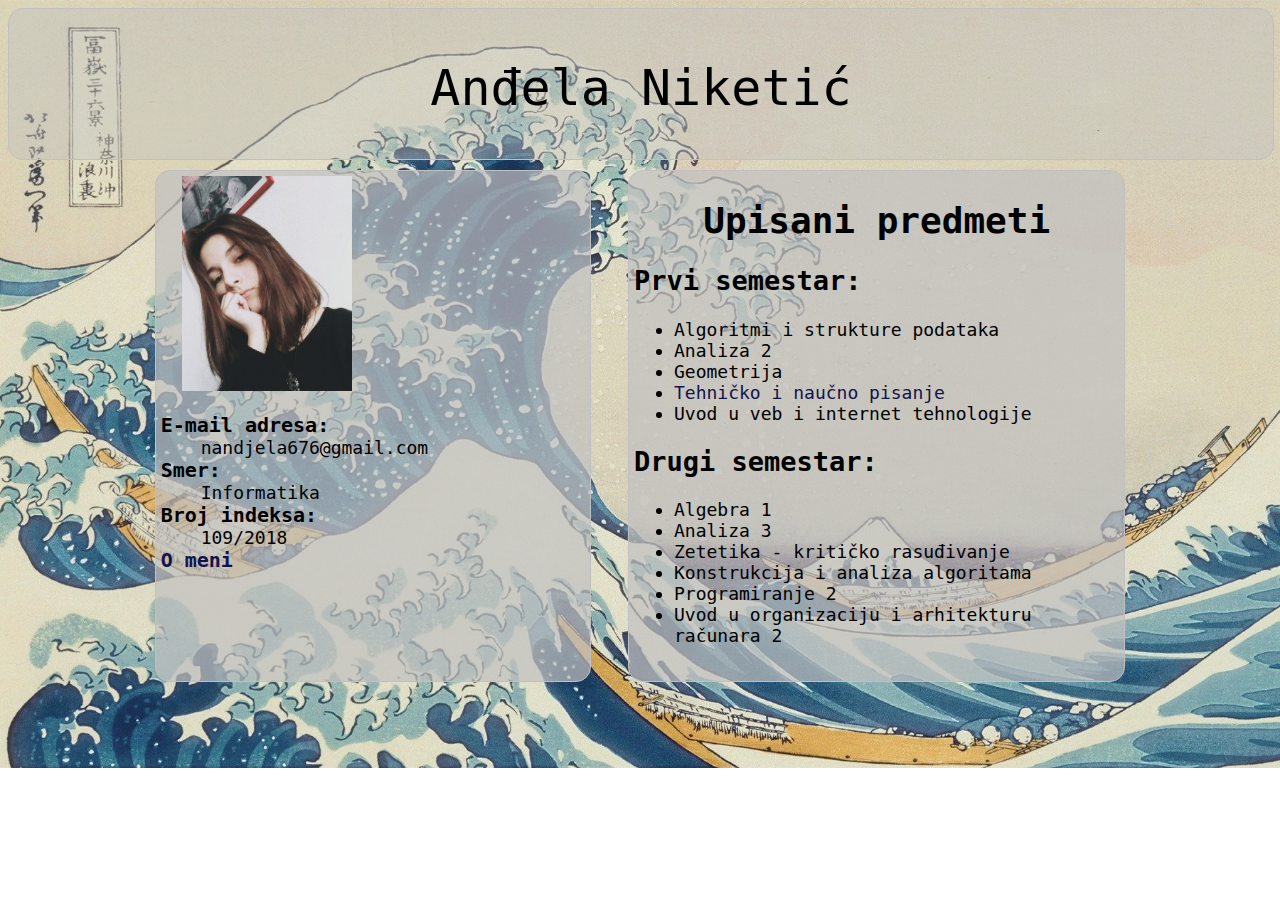
<file: tnp/index.html>
<!DOCTYPE html>
<html lang="en">
<head>
    <meta charset="UTF-8">
    <meta name="viewport" content="width=device-width, initial-scale=1.0">
    <meta http-equiv="X-UA-Compatible" content="ie=edge">
    <link rel="stylesheet" type="text/css" href="stil.css">
    <title>Anđela Niketić</title>
</head>
<body>
    <div id="header">
        <p>Anđela Niketić</p>
    </div>
    <div id="omotac">
        <div id="levi">
            <img id="profilna" width="40%" height="43%" src="profilna.jpg" alt="profilna">
            <dl>
                <dt>E-mail adresa:</dt>
                <dd> nandjela676@gmail.com</dd>
                <dt>Smer:</dt>
                <dd>Informatika</dd>
                <dt>Broj indeksa:</dt>
                <dd>109/2018</dd>
		<dt><a href="http://alas.matf.bg.ac.rs/~mi18109/omeni.html" target="_blank">O meni</a></dt>
            
	     </dl>
        </div>
        <div id="desni">
            <h1>Upisani predmeti</h1>
            <h2>Prvi semestar:</h2>
            <ul>
                <li>Algoritmi i strukture podataka</li>
                <li>Analiza 2</li>
                <li>Geometrija</li>
                <li><a href="http://alas.matf.bg.ac.rs/~mi18109/tnp.html" target="_blank">Tehničko i naučno pisanje</a></li>
                <li>Uvod u veb i internet tehnologije</li>
            </ul>
            <h2>Drugi semestar:</h2>
            <ul>
                <li>Algebra 1</li>
                <li>Analiza 3</li>
                <li>Zetetika - kritičko rasuđivanje</li>
                <li>Konstrukcija i analiza algoritama</li>
                <li>Programiranje 2</li>
                <li>Uvod u organizaciju i arhitekturu računara 2</li>
            </ul>
        </div>

    </div>
</body>
</html>
</file>
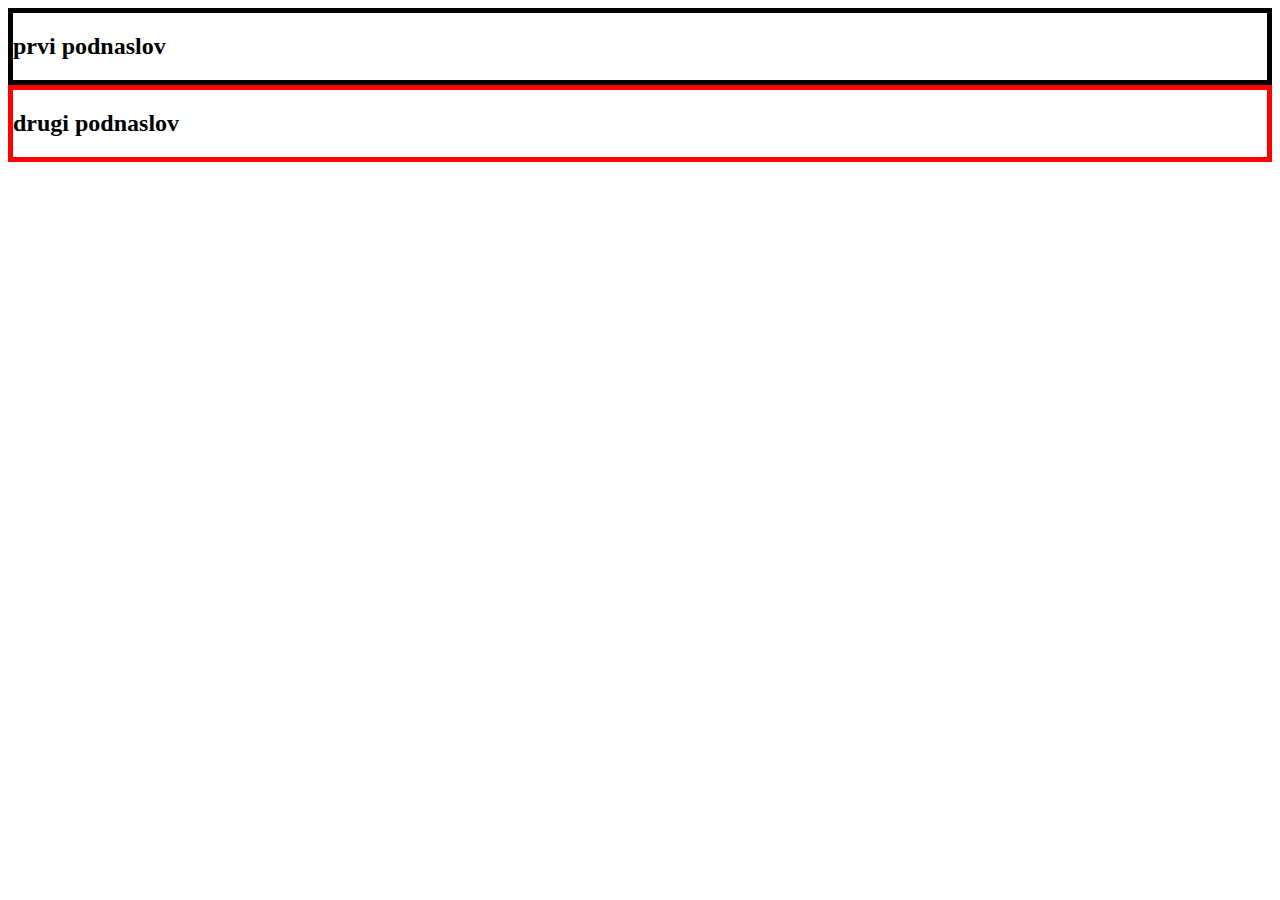
<file: DOMstabla.html>
<!DOCTYPE html>
<html>

<head>
    <meta charset="UTF-8">
    <meta name="viewport" content="width=device-width, initial-scale=1.0">
    <title>Primer 2</title>

    <style>
        div {
            border: 5px solid black;
        }

        main {
            border: 5px solid red;
        }
    </style>
</head>

<body>
    <div id="prvi">
        <h1>Prvi naslov</h1>
    </div>

    <div id="drugi">
        <h1>Drugi naslov</h1>
    </div>

    <script src="index2.js"></script>
</body>

</html>
</file>
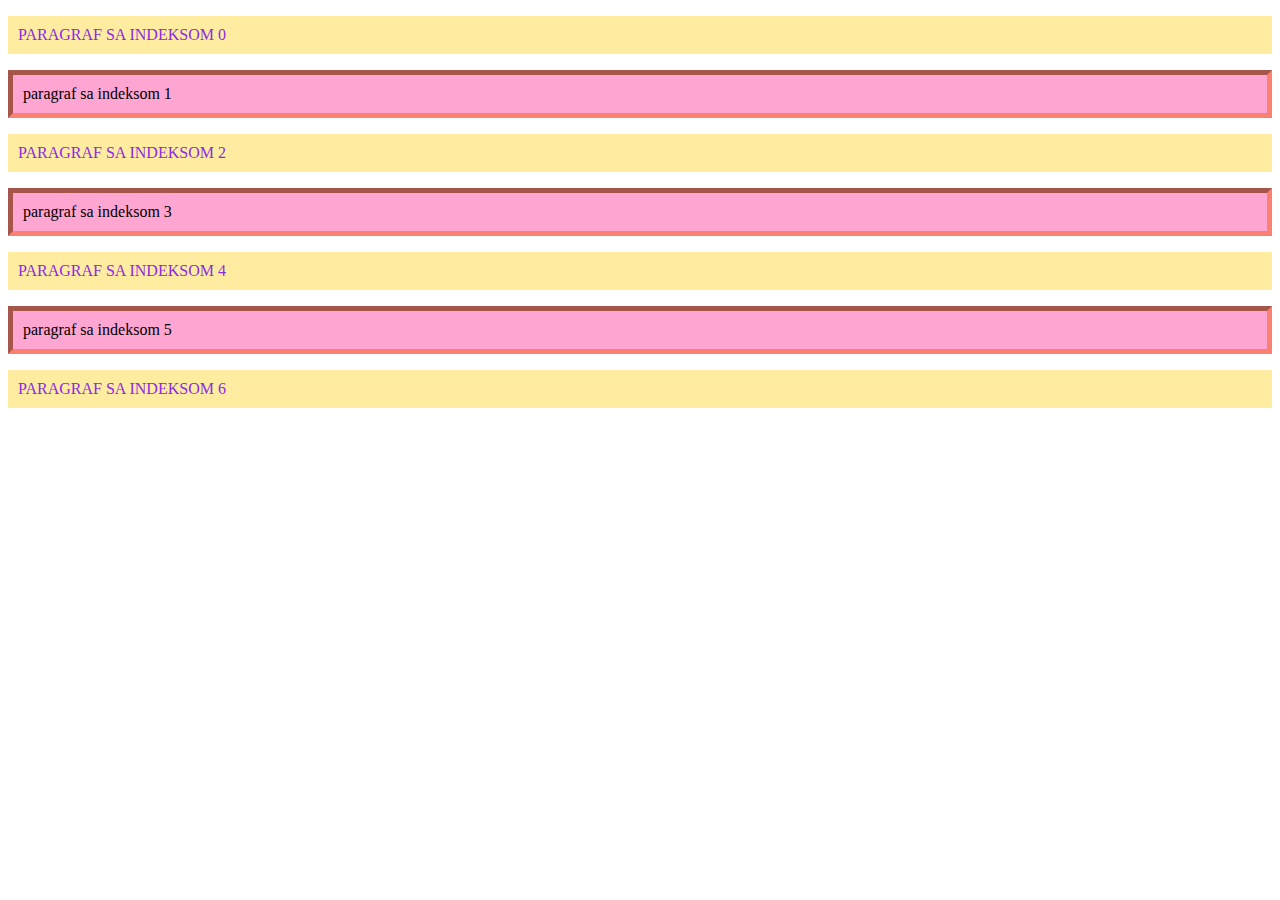
<file: primer4.html>
<!DOCTYPE html>
<html>

<head>
    <meta charset="UTF-8">
    <meta name="viewport" content="width=device-width, initial-scale=1.0">
    <title>Primer 4</title>

    <style>
        .paragraf {
            border: 5px salmon inset;
            padding: 10px;
        }

        .neparni {
            background-color: rgba(255, 105, 180, 0.6);
            text-transform: lowercase;
        }
    </style>
</head>

<body>
    <p>Paragraf sa indeksom 0</p>
    <p>Paragraf sa indeksom 1</p>
    <p>Paragraf sa indeksom 2</p>
    <p>Paragraf sa indeksom 3</p>
    <p>Paragraf sa indeksom 4</p>
    <p>Paragraf sa indeksom 5</p>
    <p>Paragraf sa indeksom 6</p>

    <script src="index4.js"></script>
</body>

</html>
</file>
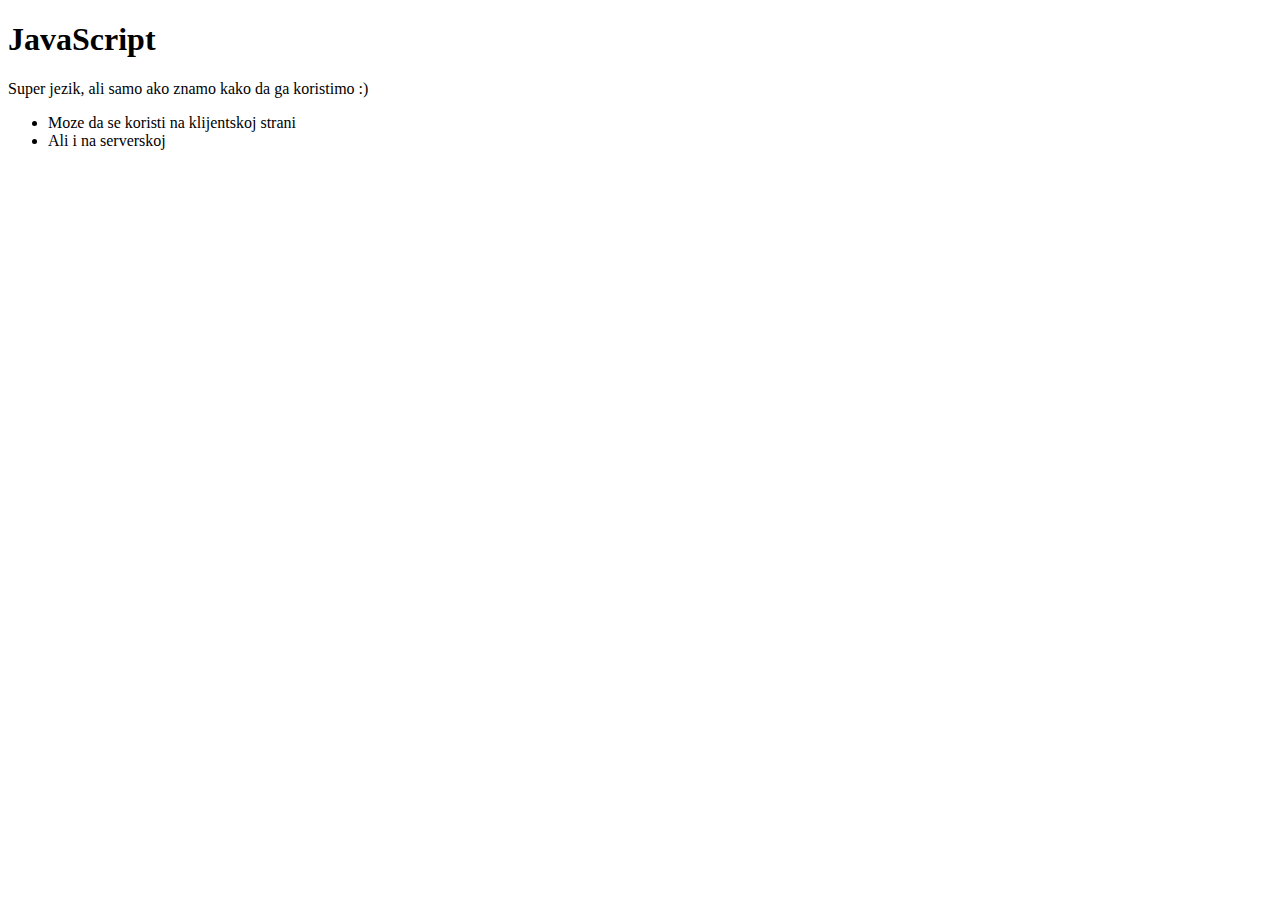
<file: primer5.html>
<!DOCTYPE html>
<html>

<head>
    <meta charset="UTF-8">
    <meta name="viewport" content="width=device-width, initial-scale=1.0">
    <title>Primer 5</title>
</head>

<bodyi id="lmao">
   

    <script src="index5.js"></script>
</body>

</html>
</file>
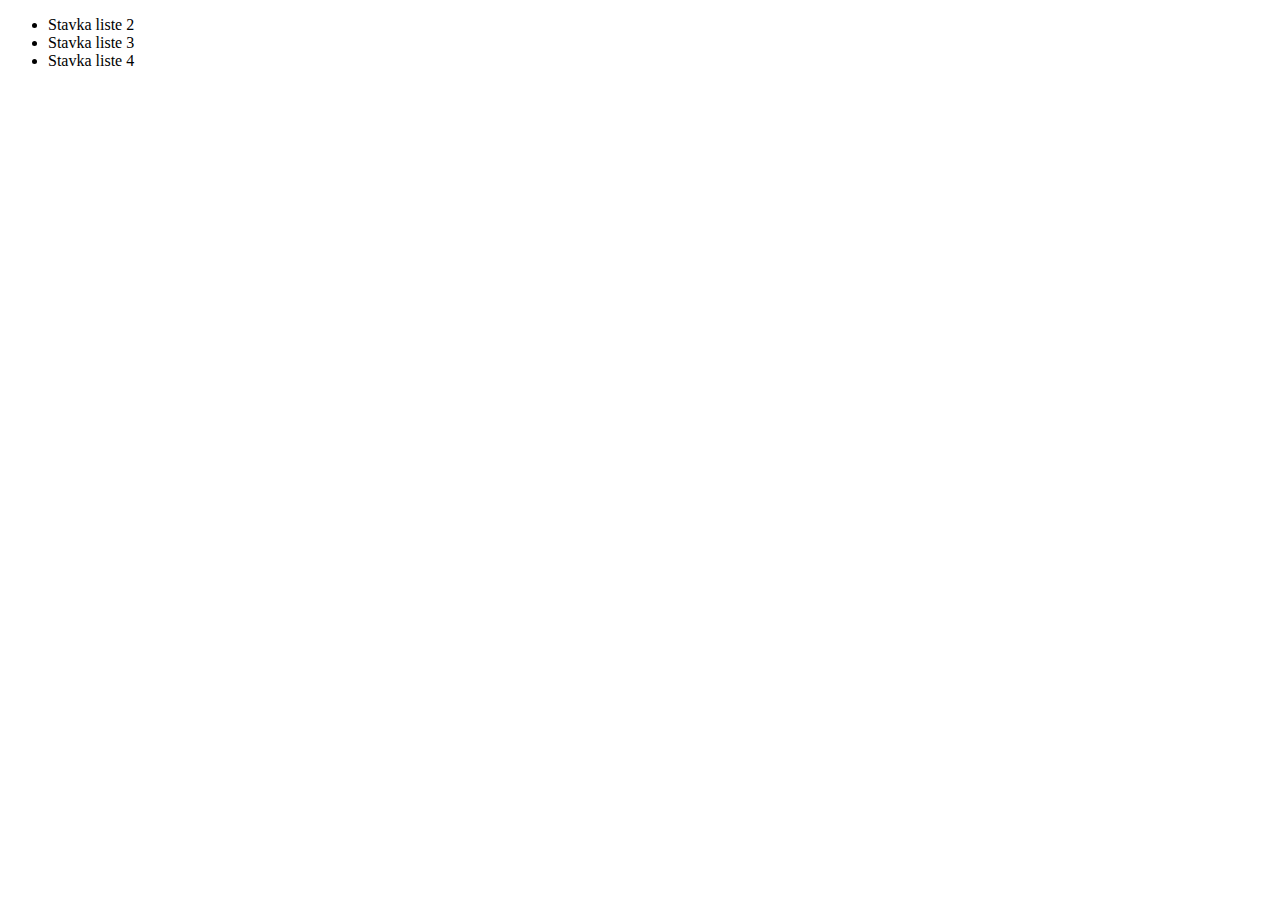
<file: primer6.html>
<!DOCTYPE html>
<html>

<head>
    <meta charset="UTF-8">
    <meta name="viewport" content="width=device-width, initial-scale=1.0">
    <title>Primer 6</title>
</head>

<body>
    <ul>
        <li class="obrisi_mene">Stavka liste 0</li>
        <li class="obrisi_mene">Stavka liste 1</li>
        <li>Stavka liste 2</li>
        <li>Stavka liste 3</li>
        <li>Stavka liste 4</li>
        <li class="obrisi_mene">Stavka liste 5</li>
        <li class="obrisi_mene">Stavka liste 6</li>
    </ul>

    <script src="index6.js"></script>
</body>

</html>
</file>
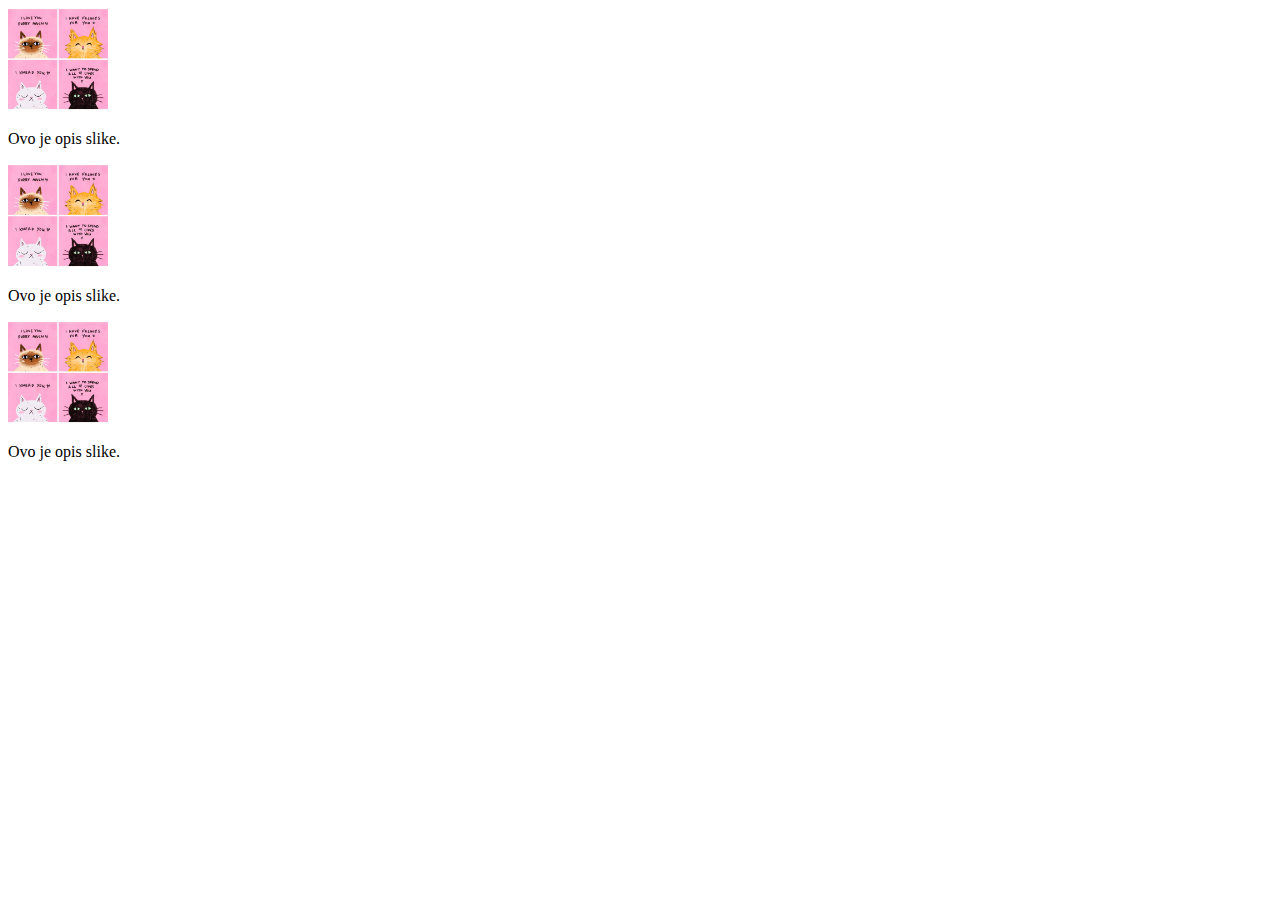
<file: primer7.html>
<!DOCTYPE html>
<html lang="en">
<head>
    <meta charset="UTF-8">
    <meta name="viewport" content="width=device-width, initial-scale=1.0">
    <title>Primer 7</title>
</head>
<body>
    <div id = "galerija_slika">
        <span>Ovde treba da bude slika sirine 100px.</span>
        <p>Ovo je opis slike.</p>

        <span>Ovde treba da bude slika sirine 100px.</span>
        <p>Ovo je opis slike.</p>

        <span>Ovde treba da bude slika sirine 100px.</span>
        <p>Ovo je opis slike.</p>

    </div>

    <script src="index7.js"></script>
</body>
</html>
</file>
<file: primer8.html>
<!DOCTYPE html>
<html lang="en">
<head>
    <meta charset="UTF-8">
    <meta name="viewport" content="width=device-width, initial-scale=1.0">
    <title>Primer 8</title>

    <style>
        #kvadrat{
            display: block;
            width: 100px;
            height: 100px;
            border: 5px solid hotpink;
            margin: 20px;
        }

        input[type="button"]{
            width: 200px;
            height: 50px;
            font-size: 30px;
            background-color: lightblue;
            border: 1px solid gray;
        }
        
        input[type="button"]:active{
            background-color: rgb(137, 178, 192);
            border: 5px inset gray;
        }
    </style>
</head>
<body>
    <input type="button" id="uvecaj" value="+">
    <input type="button" id="smanji" value="-">

    <div id="kvadrat">
    </div>
    <script src="index8.js"></script>
</body>
</html>
</file>
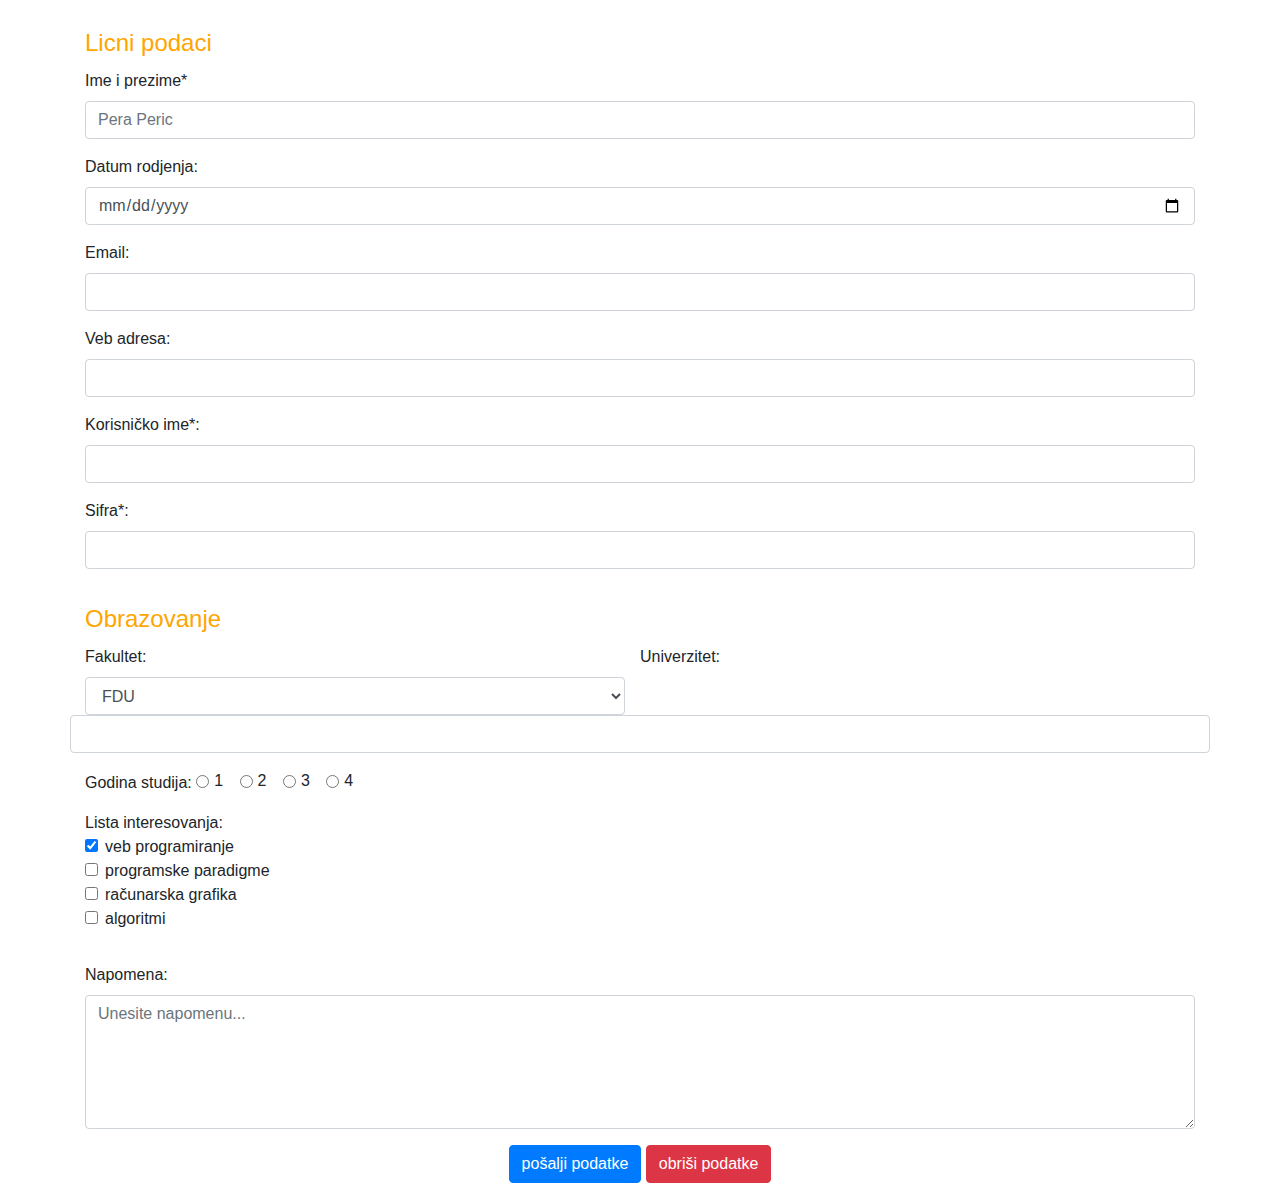
<file: primer9.html>
<!DOCTYPE html>
<html lang="en">
<head>
    <meta charset="UTF-8">
    <title>Primer 9</title>
    <link rel="stylesheet" type="text/css" 
    href="https://stackpath.bootstrapcdn.com/bootstrap/4.3.1/css/bootstrap.min.css">

    <style type="text/css">
        .greska {
            color: red;
            font-size: 14px;
            margin-top: 25px;
            margin-bottom: 25px;
        }
        fieldset legend{
            color: orange;
        }
    </style>
</head>
<body>
    <form method="" action="" id="formular" class="container" novalidate>
        <div class="greska" id="greska"></div>

        <fieldset class="form-group">
            <legend> Licni podaci </legend>
            <div class="form-group">
                <label for="ime_prezime"> Ime i prezime*</label>
                <input id="ime_prezime" type="text"
                    placeholder="Pera Peric" maxlength="30"
                    name="ime_prezime" required
                    class="form-control">
            </div>

            <div class="form-group">
                <label for="datum_rodjenja"> Datum rodjenja: </label>
                <input id="datum_rodjenja" type="date"
                    name="datum_rodjenja" class="form-control">
            </div>

            <div class="form-group">
                <label for="email"> Email: </label>
                <input id="email" name="email" type="email"
                    class="form-control">
            </div>

            <div class="form-group">
                <label for="veb_adresa"> Veb adresa: </label>
                <input id="veb_adresa" name="veb_adresa"
                    autocomplete="off" type="url"
                    class="form-control">
            </div>
            <div class="form-group">
                <label for="username"> Korisničko ime*: </label>
                <input id="username" type="text" 
                    name="korisnicko_ime" required 
                    class="form-control">
            </div>
            
            <div class="form-group">
                <label for="password"> Sifra*: </label>
                <input id="password" name="sifra" required
                    type="password" class="form-control">
            </div>

        </fieldset>

        <fieldset class="form-group">
            <legend> Obrazovanje </legend>
            <div class="form-group row">
                <div class="col-md-6">
                    <label for="fakultet" class="control-label">
                        Fakultet:
                    </label>

                    <select name="fakultet" id="fakultet"
                        class="form-control">
                        <option value=""> ------- </option>
                        <optgroup label="tehnicki fakulteti">
                            <option value="etf"> ETF </option>
                            <option value="matf"> MATF</option>
                            <option value="fon"> FON </option>
                        </optgroup>
                        <optgroup label="drustvene nauke">
                            <option value="f">
                                Filoloski fakultet
                            </option>
                        </optgroup>
                        <optgroup label="umetnost">
                            <option value="fdu" selected="selected">
                                FDU
                            </option>
                        </optgroup>
                    </select>
                </div>

                <label for="univerzitet" class="control-label"> 
                        Univerzitet: 
                    </label>
                    <input list="svi_univerziteti" id="univerzitet" 
                        name="univerzitet" type="text" 
                        class="form-control">
                    
                    <datalist id="svi_univerziteti">
                        <option value="UBG"> 
                            Univerzitet u Beogradu 
                        </option>
                        <option value="UNS"> 
                            Univerzitet u Novom Sadu
                        </option>
                        <option value="UNI"> 
                            Univerzitet u Nišu 
                        </option>
                        <option value="UKG"> 
                            Univerzitet u Kragujevcu 
                        </option>
                    </datalist>
                </div>
            </div>

            <div class="form-group">
                Godina studija:

                <div class="form-check form-check-inline">
                    <input name="godina" id="godina_1" value="1" 
                        type="radio" class="form-check-input">
                    <label for="godina_1" class="form-check-label"> 
                        1 
                    </label>
                </div>

                <div class="form-check form-check-inline">
                    <input name="godina" id="godina_2" value="2" 
                        type="radio" class="form-check-input">
                    <label for="godina_2" class="form-check-label">
                        2
                    </label>
                </div>

                <div class="form-check form-check-inline">
                    <input name="godina" id="godina_3" value="3" 
                        type="radio" class="form-check-input">
                    <label for="godina_3" class="form-check-label">
                        3
                    </label>
                </div>

                <div class="form-check form-check-inline">
                    <input name="godina" id="godina_4" value="4" 
                        type="radio" class="form-check-input">
                    <label for="godina_4" class="form-check-label">
                        4
                    </label>
                </div>
            </div>

            <div class="form-group">
                Lista interesovanja:

                <div class="form-check">
                    <input name="veb" id="veb" type="checkbox" 
                        checked class="form-check-input">
                    <label for="veb" class="form-check-label">
                        veb programiranje
                    </label>
                </div>

                <div class="form-check">
                    <input name="paradigme" id="paradigme" 
                        type="checkbox" class="form-check-input">
                    <label for="paradigme" class="form-check-label">
                        programske paradigme
                    </label>
                </div>

                <div class="form-check">
                    <input name="grafika" id="grafika" 
                        type="checkbox" class="form-check-input">
                    <label for="grafika" class="form-check-label">
                        računarska grafika
                    </label>
                </div>

                <div class="form-check">
                    <input name="algoritmi" id="algoritmi"  
                        type="checkbox" class="form-check-input">
                    <label for="algoritmi" class="form-check-label">
                        algoritmi
                    </label>
                </div>
            </div>

        </fieldset>

        <div class="form-group">
            <label for="napomena"> Napomena: </label>
            <br>
            <textarea cols="80" rows="5" name="napomena" 
                id="napomena" class="form-control" 
                placeholder="Unesite napomenu..."></textarea>
        </div>

        <div class="form-group text-center">
            <input value="pošalji podatke" type="submit" class="btn 
                btn-primary">
            <input value="obriši podatke" type="reset" class="btn 
                btn-danger">
        </div>
    </form>

    <script type="text/javascript" src="index9.js"></script>
</html>
</file>
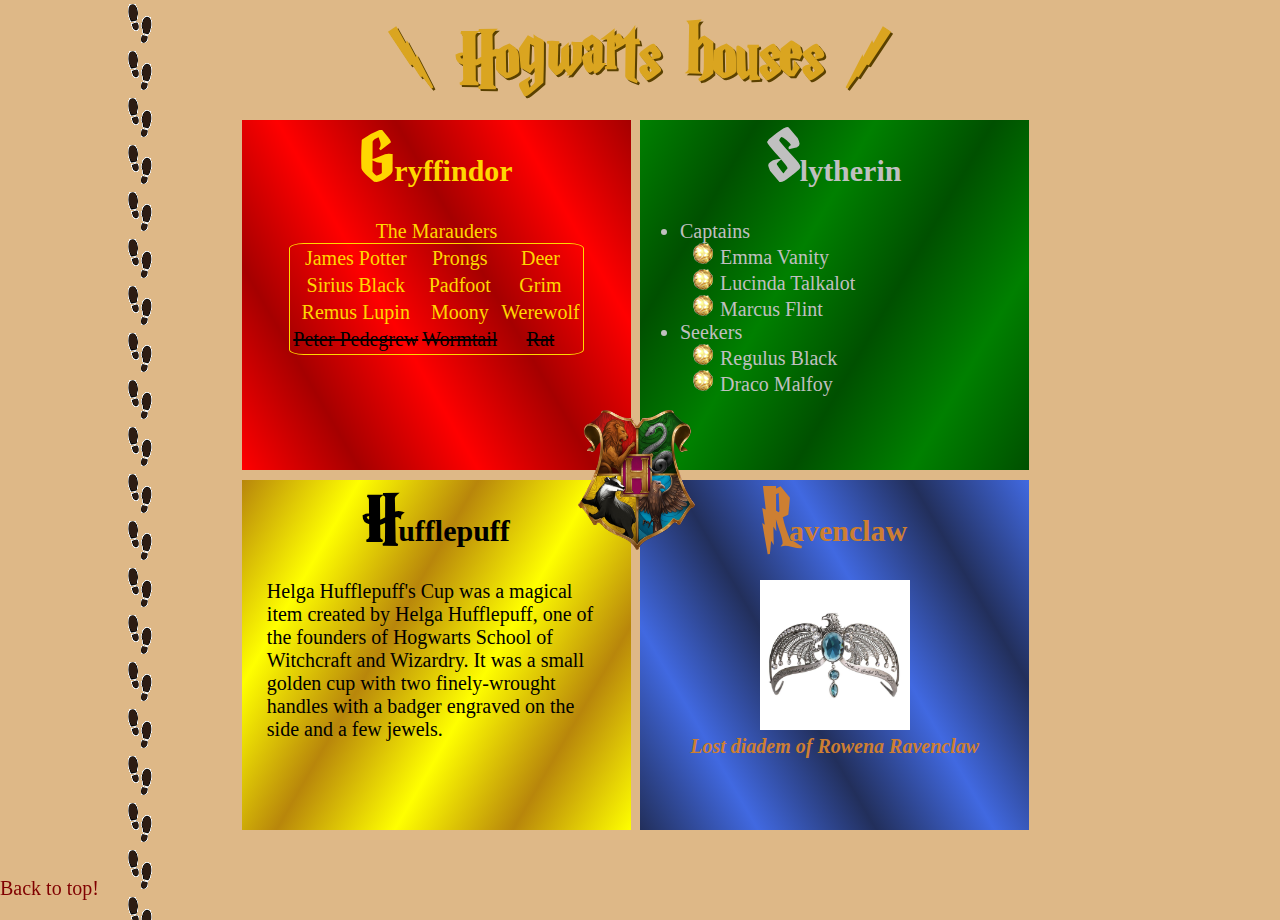
<file: drugagrupa/zadatak.html>
<!DOCTYPE html>
<html lang="en">
<head>
    <meta charset="UTF-8">
    <link rel="stylesheet" type="text/css" href="stil.css">
    <title>mi18109</title>
</head>
<body>
    <div id="omotac">
        <h1>\ Hogwarts houses /</h1>

        <div id="Grifindor">
            <h2 class="house">gryffindor</h2>
            <table>
                <caption>The Marauders</caption>
                <tr>
                    <td>James Potter</td>
                    <td>Prongs</td>
                    <td>Deer</td>
                </tr>
                <tr>
                    <td>Sirius Black</td>
                    <td>Padfoot</td>
                    <td>Grim</td>
                </tr>
                <tr>
                    <td>Remus Lupin</td>
                    <td>Moony</td>
                    <td>Werewolf</td>
                </tr>
                <tr>
                    <td>Peter Pedegrew</td>
                    <td>Wormtail</td>
                    <td>Rat</td>
                </tr>
            </table>
        </div>
        <div id="Sliterin">
            <h2 class="house">Slytherin</h2>
            <ul>
                <li>Captains
                    <ul>
                        <li> Emma Vanity
                        <li> Lucinda Talkalot
                        <li> Marcus Flint
                   </ul>
                </li>
                <li>Seekers
                    <ul>
                        <li>Regulus Black
                        <li>Draco Malfoy
                    </ul>
                </li>
            </ul>
            
        </div>
        <div id="haflpaf">
            <h2 class="house"> Hufflepuff</h2>
            <p>
                    Helga Hufflepuff's Cup was a magical item created by 
                    <a href="http://harrypotter.wikia.com/wiki/Hufflepuff">Helga Hufflepuff</a>, 
                    one of the founders of Hogwarts School of Witchcraft and Wizardry. 
                    It was a small golden cup with two finely-wrought handles with a badger 
                    engraved on the side and a few jewels. 
            </p>
        </div>
        <div id="Ravenclaw">
            <h2 class="house"> Ravenclaw </h2>
            <figure>
                    <img src="diadem.jpg" alt="Diadem">
                    <figcaption>Lost diadem of Rowena Ravenclaw</figcaption>
            </figure>
        </div>
        <div id="houses">
            <img src="houses.png" alt="Hogwarts houses">
        </div>
    </div>
    <footer>
        <a href="#omotac"> Back to top! </a>
    </footer>
    
</body>
</html>
</file>
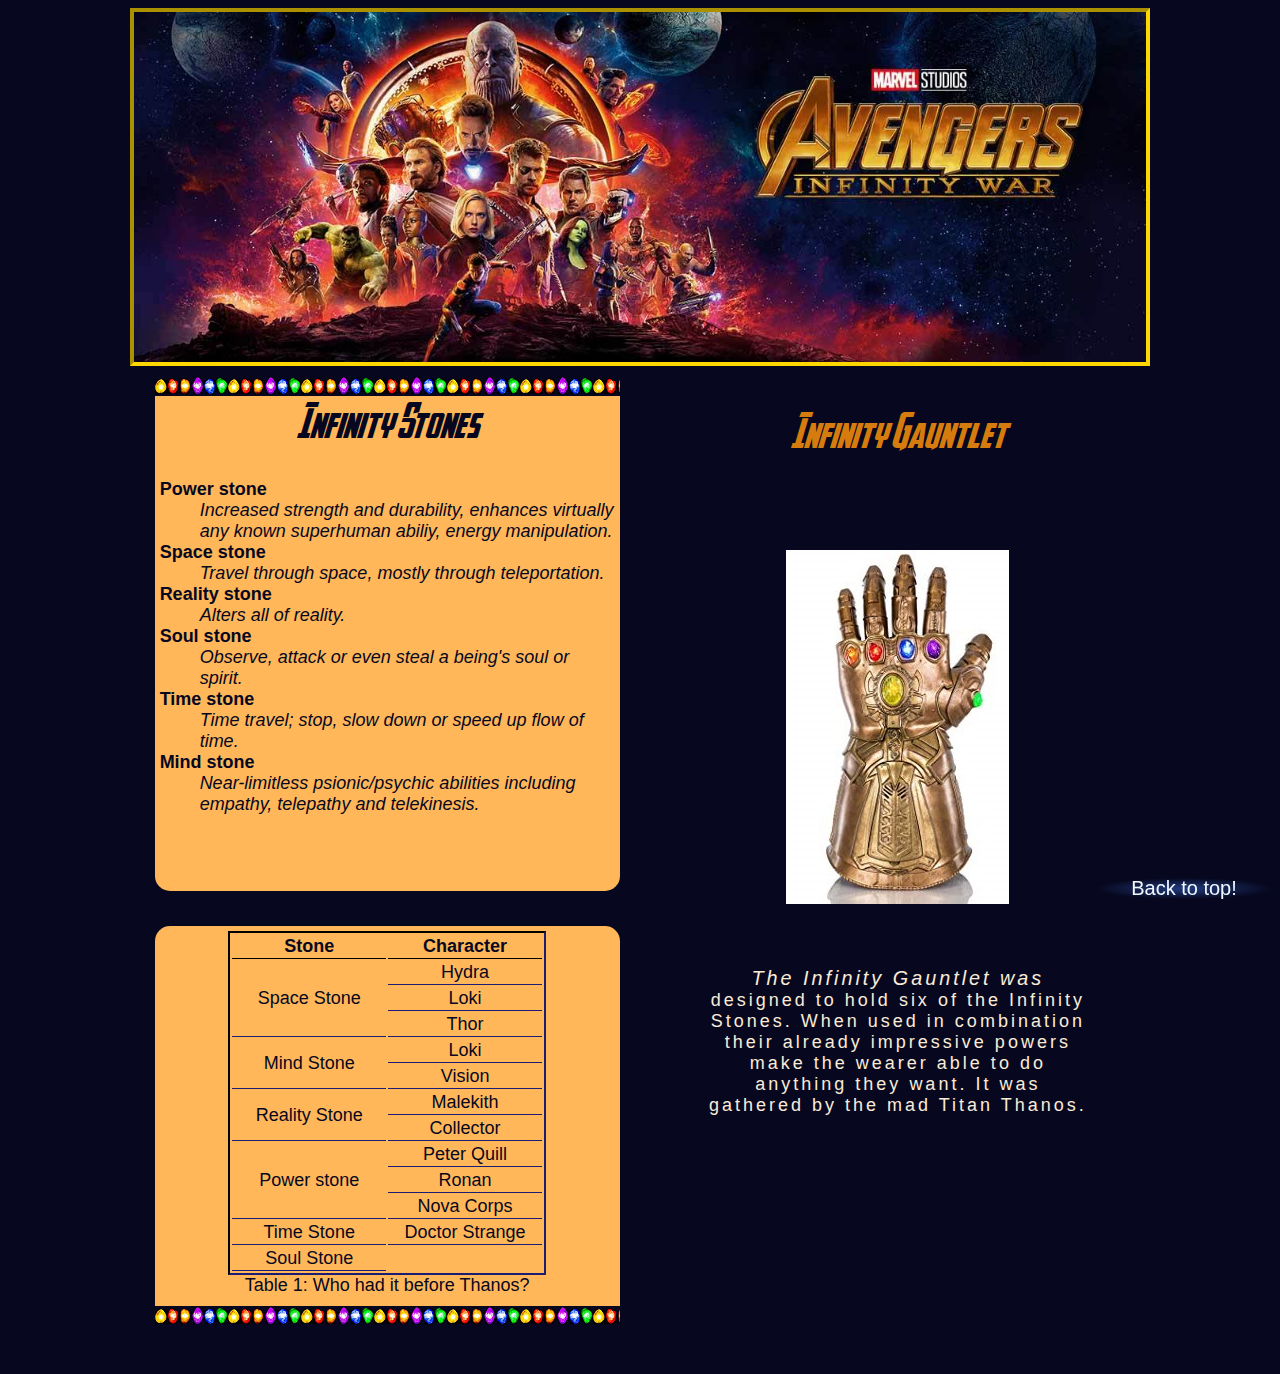
<file: prvagrupa/avengers.html>
<!DOCTYPE html>
<html lang="en">
<head>
    <meta charset="UTF-8">
    <title>mi18109</title>
    <link rel="stylesheet" type="text/css" href="stil.css">
    
</head>
<body>
    <header id="head"></header>
    
    <div id="omotac">
        <div id="levi_omotac">
            <h2>Infinity stones</h2>
            <dl>
                <dt>Power stone</dt>
                <dd>Increased strength and durability, enhances virtually any known superhuman abiliy, energy manipulation.</dd>
                <dt>Space stone</dt>
                <dd>Travel through space, mostly through teleportation.</dd>
                <dt>Reality stone</dt>
                <dd>Alters all of reality.</dd>
                <dt>Soul stone</dt>
                <dd>Observe, attack or even steal a being's soul or spirit.</dd>
                <dt>Time stone</dt>
                <dd>Time travel; stop, slow down or speed up flow of time.</dd>
                <dt>Mind stone</dt>
                <dd>Near-limitless psionic/psychic abilities including empathy, telepathy and telekinesis.</dd>
            </dl>
        </div>
        <div id="donji_levi">
            <table>
                <caption>Table 1: Who had it before Thanos?</caption>
                <tr>
                    <th>Stone</th>
                    <th>Character</th>
                </tr>
                <tr>
                    <td rowspan="3">
                        Space Stone
                    </td>
                    <td>Hydra</td>
                </tr>
                <tr>
                    <td>Loki</td>
                </tr>
                <tr>
                    <td>Thor</td>
                </tr>
                <tr>
                    <td rowspan="2">Mind Stone</td>
                    <td>Loki</td>
                </tr>
                <tr>
                    <td>Vision</td>
                </tr>
                <tr>
                    <td rowspan="2">Reality Stone</td>
                    <td>Malekith</td>
                </tr>
                <tr>
                    <td>Collector</td>
                </tr>
                <tr>
                    <td rowspan="3">Power stone</td>
                    <td>Peter Quill</td>
                </tr>
                <tr>
                    <td>Ronan</td>
                </tr>
                <tr>
                    <td>Nova Corps</td>
                </tr>
                <tr>
                    <td>Time Stone</td>
                    <td>Doctor Strange</td>
                </tr>
                <tr>
                    <td>Soul Stone</td>
                    <td></td>
                </tr>
            </table>
        </div>
        <div id="desni">
            <h2>Infinity gauntlet</h2>
            <img src="gauntlet.jpg" alt="Gauntlet">

            <p>
                The Infinity Gauntlet was designed to hold six of the Infinity Stones. 
                When used in combination their already impressive powers make the wearer 
                able to do anything they want. It was gathered by the mad Titan Thanos.
            </p>
        </div>
    </div>
    <footer>
        <a href="#head">Back to top!</a>
    </footer>
</body>
</html>
</file>
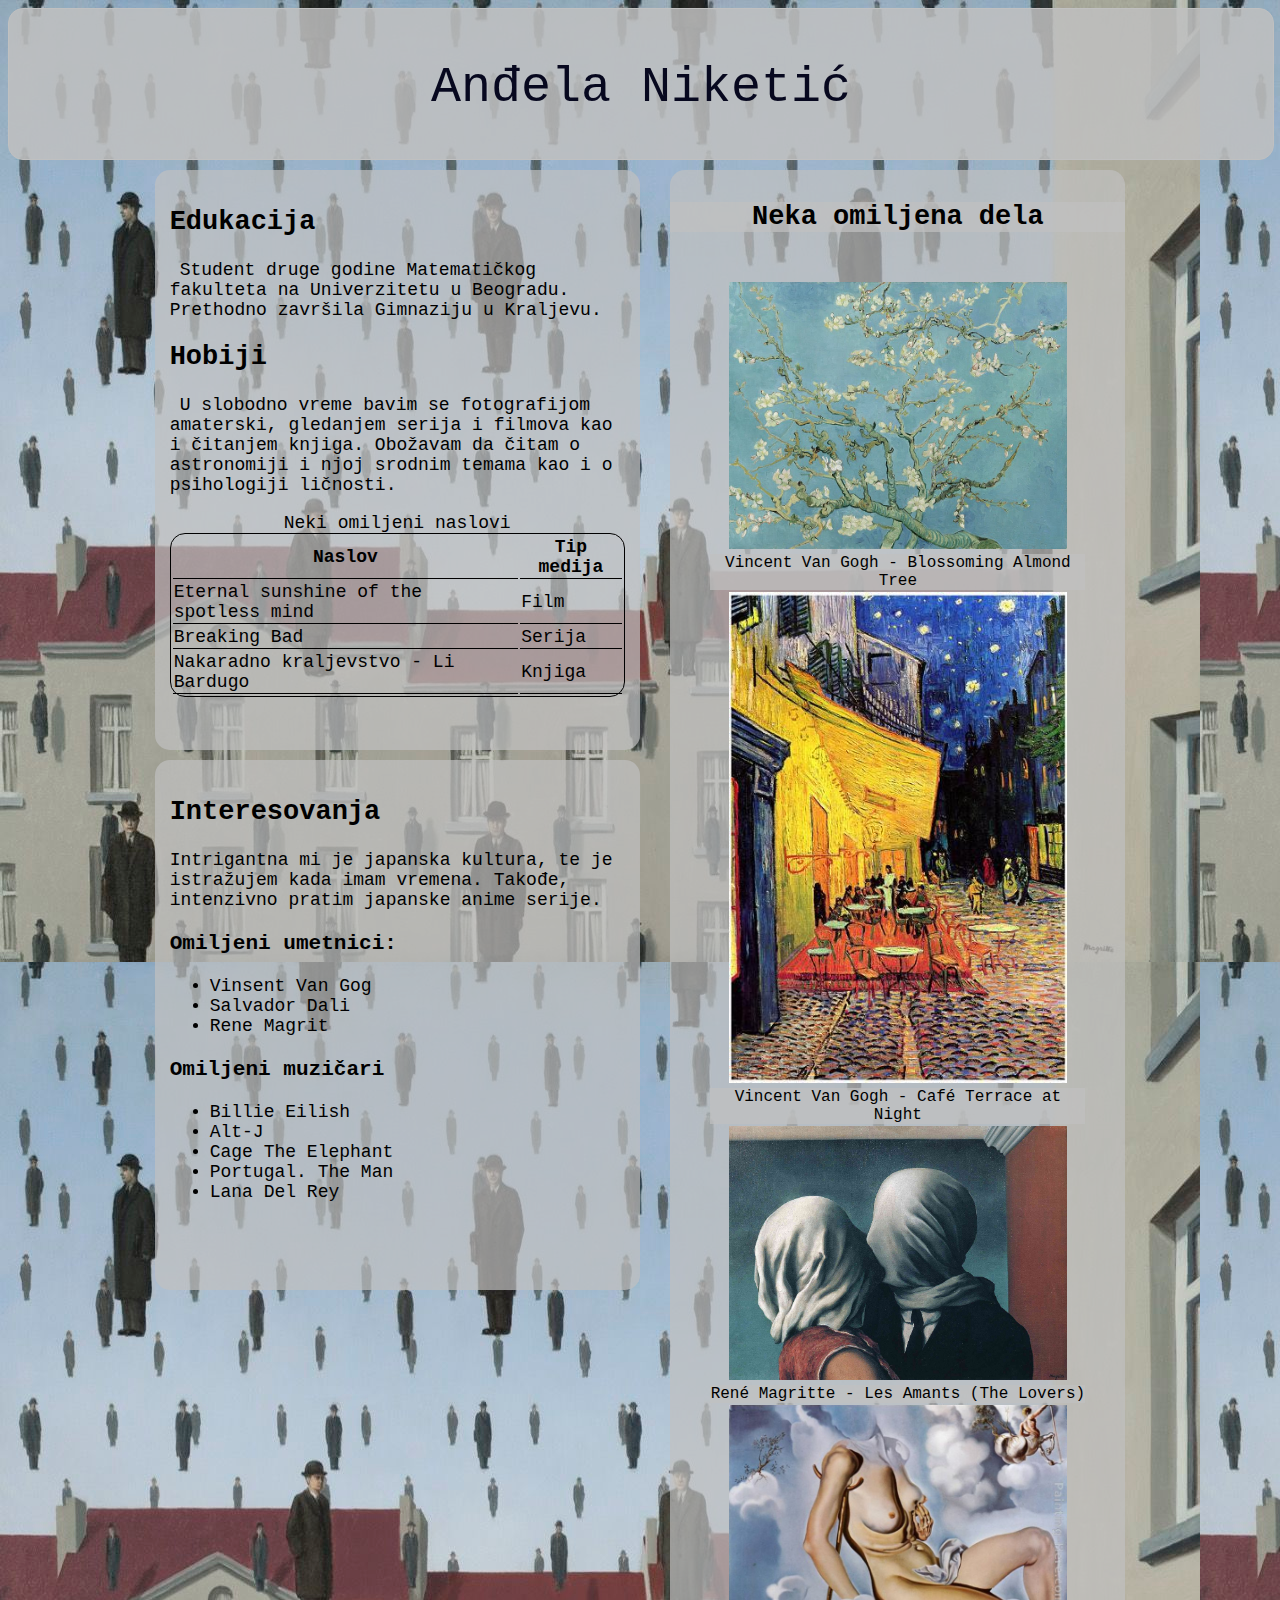
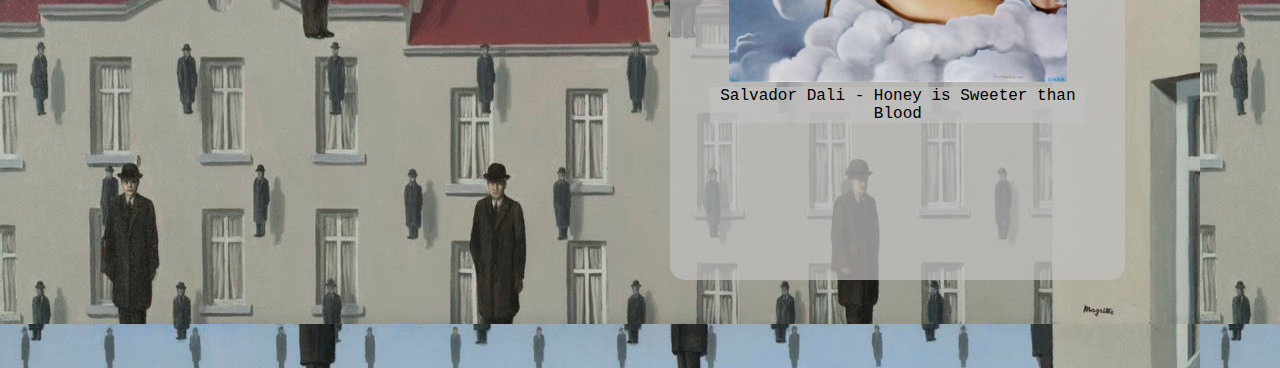
<file: tnp/omeni.html>
<!DOCTYPE html>
<html lang="en">
<head>
    <meta charset="UTF-8">
    <meta name="viewport" content="width=device-width, initial-scale=1.0">
    <meta http-equiv="X-UA-Compatible" content="ie=edge">
    <link rel="stylesheet" type="text/css" href="stil3.css">
    <title>O meni</title>
</head>
<body>
    <div id="header">
        <p>Anđela Niketić</p>
    </div>
    <div id="omotac">
        <div id="levi">
            <h2>Edukacija</h2>
            <p>Student druge godine Matematičkog fakulteta na Univerzitetu u Beogradu. Prethodno završila Gimnaziju u Kraljevu.</p>
            <h2>Hobiji</h2>
            <p>U slobodno vreme bavim se fotografijom amaterski, gledanjem serija i filmova kao i čitanjem knjiga. Obožavam da čitam o astronomiji i njoj srodnim temama kao i o psihologiji ličnosti.</p>
            <table>
                <caption>Neki omiljeni naslovi</caption>
                <tr>
                    <th>Naslov</th>
                    <th>Tip medija</th>
                </tr>
                <tr>
                    <td>Eternal sunshine of the spotless mind</td>
                    <td>Film</td>
                </tr>
                <tr>
                    <td>Breaking Bad</td>
                    <td>Serija</td>
                </tr>
                <tr>
                    <td>Nakaradno kraljevstvo - Li Bardugo</td>
                    <td>Knjiga</td>
                </tr>

            </table>

        </div>
        <div id="levi_dole">
            <h2>Interesovanja</h2>
            <p>Intrigantna mi je japanska kultura, te je istražujem kada imam vremena. Takođe, intenzivno pratim japanske anime serije.</p>
            <h3>Omiljeni umetnici:</h3>
            <ul>
                <li>Vinsent Van Gog</li>
                <li>Salvador Dali</li>
                <li>Rene Magrit</li>
            </ul>
            <h3>Omiljeni muzičari</h3>
            <ul>
                <li>Billie Eilish</li>
                <li>Alt-J</li>
                <li>Cage The Elephant</li>
                <li>Portugal. The Man</li>
                <li>Lana Del Rey</li>
            </ul>
        </div>
        <div id="desni">
            <h2>Neka omiljena dela</h2>
            <figure>
                <img width="90%" height="90%" src="IMG_20180408_120319.jpg" alt="Blossoming almond tree">
                <figcaption>Vincent Van Gogh - Blossoming Almond Tree</figcaption>
                <img width="90%" height="90%"src="cafeatnight.jpg" alt="Café Terrace at Night">
                <figcaption>Vincent Van Gogh - Café Terrace at Night</figcaption>
                <img width="90%" height="90%" src="lesamants.jpg" alt="the lovers">
                <figcaption>René Magritte - Les Amants (The Lovers)</figcaption>
                <img width="90%" height="90%" src="Honey is Sweeter than Blood.jpg" alt="honey is sweeter than blood">
                <figcaption>Salvador Dali - Honey is Sweeter than Blood</figcaption>
            </figure>

            </div>
    </div>
</body>
</html>
</file>
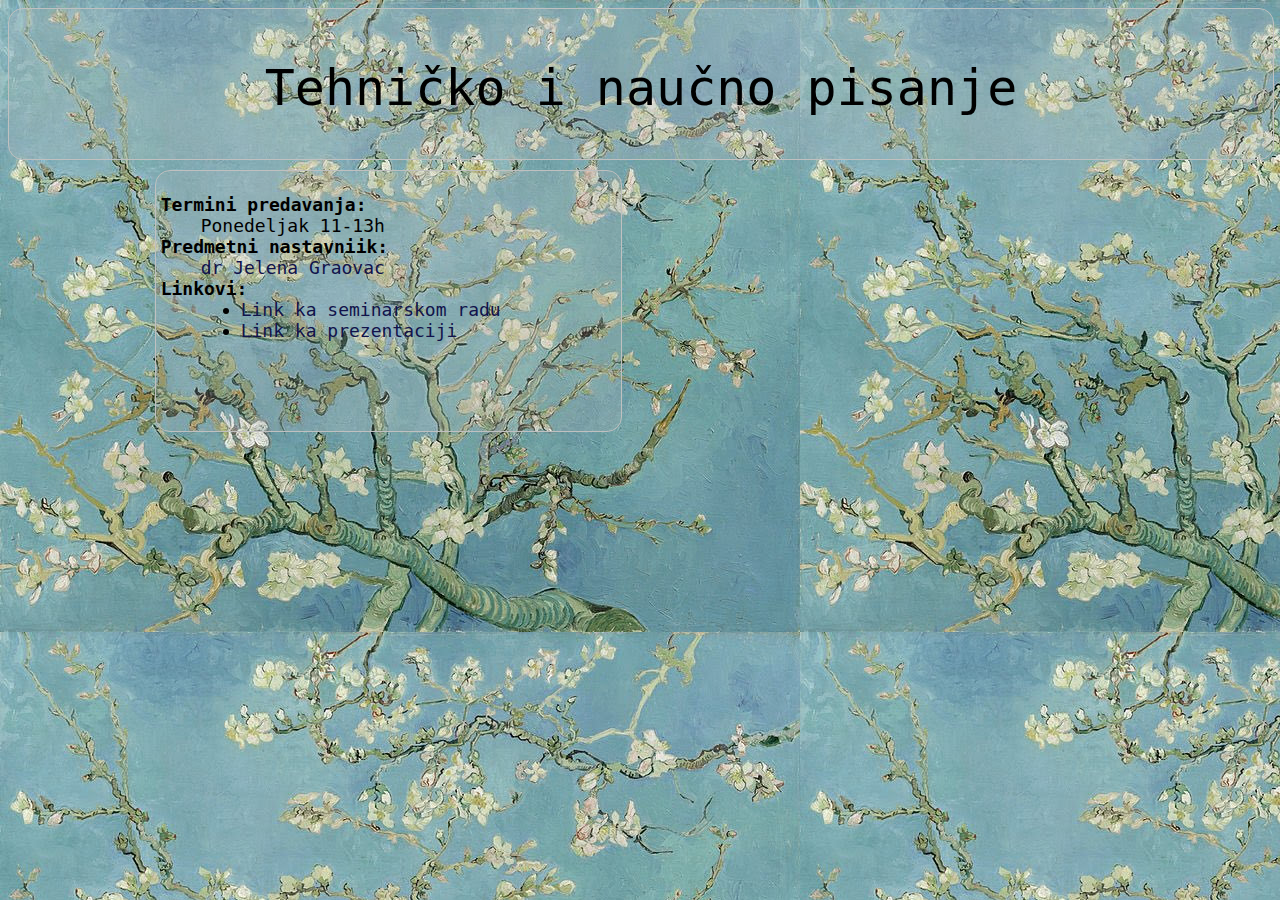
<file: tnp/tnp.html>
<!DOCTYPE html>
<html lang="en">
<head>
    <meta charset="UTF-8">
    <meta name="viewport" content="width=device-width, initial-scale=1.0">
    <meta http-equiv="X-UA-Compatible" content="ie=edge">
    <link rel="stylesheet" type="text/css" href="stil2.css">
    <title>Tehničko i naučno pisanje</title>
</head>
<body>
    <div id="header">
        <p>Tehničko i naučno pisanje</p>
    </div>
    <div id="omotac">
        <div id="levi">
            <dl>
                <dt>Termini predavanja:</dt>
                <dd>Ponedeljak 11-13h</dd>
                <dt>Predmetni nastavniik:</dt>
                <dd><a href="http://www.itkomunikacija.matf.bg.ac.rs/TehnickoINaucnoPisanje.html" target="_blank">dr Jelena Graovac</a></dd>
                <dt>Linkovi:</dt>
                <dd>
                    <ul>
                        <li><a href="https://github.com/milalukic/7_David_Anderson" target="_blank">Link ka seminarskom radu</a></li>
                        <li><a href="#">Link ka prezentaciji</a></li>
                    </ul>
                </dd>
            </dl>
        </div>  
    </div>
</body>
</html>
</file>
<file: tnp/stil.css>
body{
    background-image: url('33403.jpg');
    background-size: cover;
    background-repeat: no-repeat;
    font-family: monospace;
    font-size: 18px;
}

div#header{
    height: 150px;
    width: 100%;
    font-size: 50px;
    text-align: center;
    color: black;
    background-color: rgba(192, 192, 192, 40%);
    border: 1px solid silver;
    border-radius: 15px 15px 15px 15px;
}
div#omotac{
    position: relative;
    height: 600px;
    margin: auto;
    width: 80%;

}
div#levi{
    position: absolute;
    left: 2%;
    top: 10px;
    width: 42%;
    height: 500px;
    background-color: rgba(192, 192, 192, 70%);
    padding-top: 10px;
    padding: 5px;
    border: 1px solid silver;
    border-radius: 15px 15px 15px 15px;
}
img#profilna{
    position: relative;
    left: 5%;
}
div#levi dl dt{
    font-weight: bold;
    font-size: 20px;
}
#levi dl dt a:link, a:visited{
    text-decoration: none;
    color:rgb(17, 19, 75);
}
#levi dl dt a:hover{
    font-size: 101%;
}
div#desni{
    position: absolute;
    right: 2%;
    top: 10px;
    width: 48%;
    height: 500px;
    text-align: center;
    padding-top: 10px;
    padding: 5px;
    background-color: rgba(192, 192, 192, 70%);
    border: 1px solid silver;
    border-radius: 15px 15px 15px 15px;
}
div#desni ul li{
    text-align: left;    
}
div#desni h2{
    text-align: left;
}
#desni ul li a:link, a:visited{
    text-decoration: none;
    color:rgb(17, 19, 75);
}
#desni ul li a:hover{
    font-size: 101%;
}
</file>
<file: drugagrupa/stil.css>
@font-face{
    font-family: 'HP';
    src: url('harry.TTF');
}
body{
    background-image: url('footprints.png');
    background-position: 10% 0%;
    background-repeat: repeat-y;
    background-color: burlywood;
}
#omotac{
    position: relative;
    width: 70%;
    height: 800px;
    margin: auto;
    margin-bottom: 100px;
    
}
div#omotac h1{
    font-family: 'HP';
    font-size: 80px;
    color: goldenrod;
    text-align: center;
    margin-top: 20px;
    text-shadow: 2px 2px rgb(90, 65, 0);
}
div#omotac div{
    position: absolute;
    width: 44%;
    height: 350px;
    font-family: 'Palatino Linotype', 'Book Antiqua', Palatino, serif;
    font-size: 20px;
}
h2.house{
    text-align: center;
    margin-top: 5px;
}
h2.house::first-letter{
    font-family: 'HP';
    font-size: 70px;
    text-transform: uppercase;
}
#Grifindor{
    background-image: linear-gradient(60deg, red, rgb(165, 0, 0), red, rgb(165, 0, 0), red, rgb(165, 0, 0));
    color: gold;
    text-align: center;
    top: 100px;
    left: 5%;
}
#Grifindor table{
    margin: auto;
    border: 1px solid gold;
    border-radius: 5%;
}
#Grifindor tr:nth-child(4){
    color: black;
    text-decoration: line-through;
}
#Sliterin{
    background-image: linear-gradient(120deg, green, rgb(0, 80, 0), green, rgb(0, 80, 0), green, rgb(0, 80, 0));
    color: silver;
    top:100px;
    left: 50%;
}
#Sliterin ul ul{
    list-style-image: url('snitch.png');

}
#haflpaf{
    background-image: linear-gradient(-60deg, yellow, darkgoldenrod, yellow, darkgoldenrod, yellow, darkgoldenrod);
    color: black;
    top: 460px;
    left: 5%;
}
#haflpaf p{
    padding-left: 25px;
    padding-right: 20px;
}
p a:link, p a:visited{
    color: inherit;
    text-decoration: none;
}
p a:hover{
    cursor: help;
}
#Ravenclaw{
    background-image: linear-gradient(-120deg, royalblue, #222f5b, royalblue, #222f5b, royalblue, #222f5b);
    color: rgb(205, 127, 50);
    top: 460px;
    left: 50%;
    text-align: center;
}
figure{
    font-style: italic;
    font-weight: bold;
}
#Ravenclaw img{
    height: 150px;
    width: 150px;
}
#houses{
    top: 390px;
    left: 43%;
}
#houses img{
    width:30%;
    height: 40%;
}
footer{
    position: fixed;
    bottom: 0px;
    left: 0px;
    color: maroon;
    font-size: 20px;
}
footer a:link, a:visited{
    color: maroon;
    text-decoration: none;
}
footer a:hover{
    border-radius: 5px;
    font-size: 25px;
    color: burlywood;
    background-color: maroon;
}
</file>
<file: prvagrupa/stil.css>
@font-face{
    font-family: 'Avengers';
    src: url('AVENGER.ttf');
}
body{
    background-color: rgb(7, 8, 31);
    font-family: 'Lucida Sans', Verdana, sans-serif;
    font-size: 18px;
}
header{
    height: 350px;
    width: 80%;
    background-image:url('avengers.jpg');
    background-size: cover;
    background-position: center left;
    margin: auto;
    border: 4px inset gold;
}
#omotac{
    height: 1000px;
    width: 80%;
    position: relative;
    margin: auto;
}
#levi_omotac{
    position: absolute;
    left: 2%;
    top: 10px;
    width: 45%;
    height: 500px;
    color: rgb(7, 8, 31);
    background-color: rgb(255, 183, 90);
    background-image: url('stones.png');
    background-position: top left;
    background-repeat: repeat-x;
    padding: 5px;
    padding-top: 10px;
    border-bottom-left-radius: 15px;
    border-bottom-right-radius: 15px;
}
h2{
    font-family: 'Avengers';
    font-size: 35px;
    text-align: center;
    margin-top: 15px;
    text-transform: capitalize;
}
#levi_omotac dt{
    font-weight: bold;
}
#levi_omotac dd{
    font-style: italic;
}
#donji_levi{
    position: absolute;
    left: 2%;
    top: 560px;
    width: 45%;
    color: rgb(7, 8, 31);
    background-color: rgb(255, 183, 90);
    padding: 5px;
    padding-bottom: 30px;
    background-image: url('stones.png');
    background-position: bottom left;
    background-repeat: repeat-x;
    padding: 5px;
    padding-bottom: 30px;
    border-radius: 15px 15px 0px 0px;
    text-align: center;
}
table{
    border: 2px inset rgb(7, 8, 31);
    caption-side: bottom;
    empty-cells: hide;
    margin:auto;
    color: rgb(7, 8, 31);
}
th {
    border-bottom: 1px outset rgb(7, 8, 31);
}

td {
    border-bottom: 1px inset rgb(7, 8, 31);
    width: 40%; 
}
#desni{
    position: absolute;
    right: 2%;
    top: 10px;
    width: 45%;
    height: 700px;
    text-align: center;
    padding-top: 20px;
}
#desni h2{
    color: rgb(214, 124,14);
    size: 35px;
    text-align: center;
    font-family: 'Avengers';
    margin-bottom: 90px;
}
#desni p{
    color: antiquewhite;
    padding: 40px 35px;
    font-family: 'Lucida Sans', Verdana, sans-serif;
    letter-spacing: 3px;
}
#desni p::first-line{
    font-style:italic;
    font-size: 110%;
}
#desni p:hover{
    background-image: url('stanlee.jpg');
    background-position: center center;
    color: rgb(7, 8, 31);
}
footer{
    position: fixed;
    bottom: 0px;
    right: 0px;
    width: 15%;
    text-align: center;
    color: aliceblue;
    background-image: radial-gradient(rgb(33, 59, 126), rgb(7,8,31) 65%);
    z-index: 1;
}
a{
    color: aliceblue;
    text-decoration: none;
    font-size:20px;
}
</file>
<file: tnp/stil3.css>
body{
    background-image: url('golconda.jpg');
    font-family: monospace;
    font-size: 18px;
}
div#header{
    height: 150px;
    width: 100%;
    font-size: 50px;
    text-align: center;
    background-color: rgba(192, 192, 192, 85%);
    color:rgb(7, 8, 31);
    border: 1px solid silver;
    border-radius: 15px 15px 15px 15px;
}
div#omotac{
    position: relative;
    height: 1800px;
    margin: auto;
    width: 80%;
}
div#levi{
    position: absolute;
    left: 2%;
    top: 10px;
    width: 45%;
    height: 550px;
    background-color: rgba(192, 192, 192, 70%);
    padding-top: 10px;
    padding: 15px;
    border-radius: 15px 15px 15px 15px;
}

#levi table{
    border: 1px solid black;
    border-radius: 15px 15px 15px 15px;
}
th {
    border-bottom: 1px solid black;
}

td {
    border-bottom: 1px solid black;
}
#levi p{
    text-indent: 10px;
}
div#levi_dole{
    position: absolute;
    left: 2%;
    top: 600px;
    width: 45%;
    height: 500px;
    background-color: rgba(192, 192, 192, 70%);
    padding-top: 10px;
    padding: 15px;
    border-radius: 15px 15px 15px 15px;
}
#desni{
    position: absolute;
    right: 2%;
    top: 10px;
    width: 45%;
    height: 1700px;
    text-align: center;
    padding-top: 10px;
    background-color: rgba(192, 192, 192, 70%);
	border-radius: 15px 15px 15px 15px;
}
#desni h2{
    background-color: rgba(192, 192, 192, 70%);
    size: 35px;
    text-align: center;
    margin-bottom: 50px;
}
figure figcaption{
   
    font-size: 16px;
    margin-bottom: 2px;
    background-color: rgba(192, 192, 192, 70%);
}
</file>
<file: tnp/stil2.css>
body{
    background-image: url('IMG_20180408_120319.jpg');
    background-repeat: repeat;
    font-family: monospace;
    font-size: 18px;
}
div#header{
    height: 150px;
    width: 100%;
    font-size: 50px;
    text-align: center;
    color: black;
    background-color: rgba(192, 192, 192, 20%);
    border: 1px solid silver;
    border-radius: 15px 15px 15px 15px;
}
div#omotac{
    position: relative;
    height: 500px;
    margin: auto;
    width: 80%;
}
div#omotac div#levi{
    position: absolute;
    left: 2%;
    top: 10px;
    width: 45%;
    height: 250px;
    background-color: rgba(192, 192, 192, 20%);
    padding-top: 10px;
    padding: 5px;
    border-radius: 15px 15px 15px 15px;
    border: 1px solid silver;
}
div#omotac div#levi dl dt{
    font-weight: bold;
}
#levi dl a:link, a:visited{
    text-decoration: none;
    color: rgb(17, 19, 75);
}
#levi dl a:hover{
    font-size: 101%;
}
</file>
